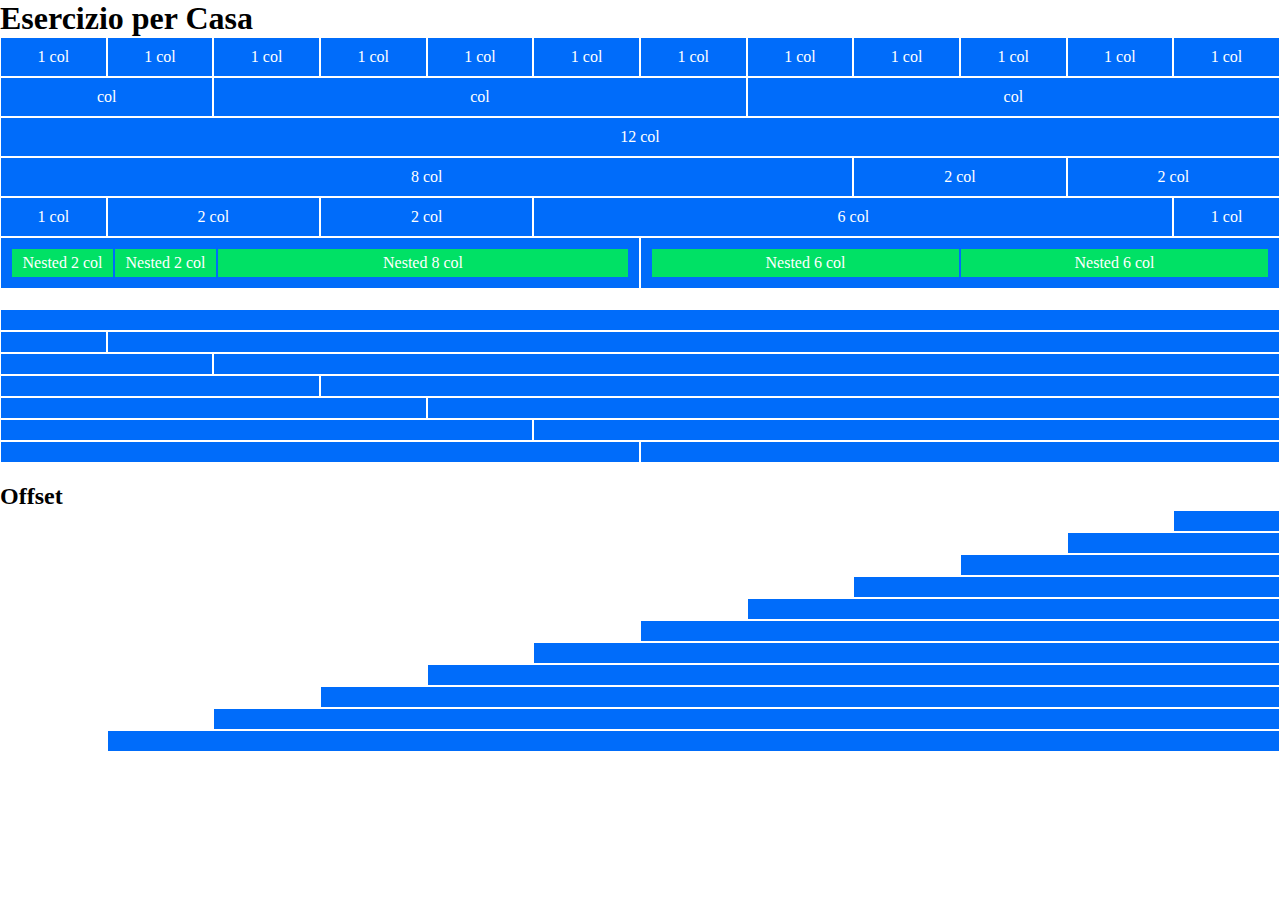
<file: index.html>
<!DOCTYPE html>
<html lang="en">
<head>
    <meta charset="UTF-8">
    <meta name="viewport" content="width=device-width, initial-scale=1.0">
    <title>12Bool</title>
    <link rel="stylesheet" href="./css/12bool.css">
    <link rel="stylesheet" href="./css/style.css">
</head>
<body>
    <header>
        <h1>Esercizio per Casa</h1>
    </header>
    <main>
        <div class="container">
            <div class="row">
                <div class="col-1">
                    <div class="content">1 col</div>
                </div>
                <div class="col-1">
                    <div class="content">1 col</div>
                </div>
                <div class="col-1">
                    <div class="content">1 col</div>
                </div>
                <div class="col-1">
                    <div class="content">1 col</div>
                </div>
                <div class="col-1">
                    <div class="content">1 col</div>
                </div>
                <div class="col-1">
                    <div class="content">1 col</div>
                </div>
                <div class="col-1">
                    <div class="content">1 col</div>
                </div>
                <div class="col-1">
                    <div class="content">1 col</div>
                </div>
                <div class="col-1">
                    <div class="content">1 col</div>
                </div>
                <div class="col-1">
                    <div class="content">1 col</div>
                </div>
                <div class="col-1">
                    <div class="content">1 col</div>
                </div>
                <div class="col-1">
                    <div class="content">1 col</div>
                </div>
            </div>
            <div class="row">
                <div class="col-2">
                    <div class="content">col</div>
                </div>
                <div class="col-5">
                    <div class="content">col</div>
                </div>
                <div class="col-5">
                    <div class="content">col</div>
                </div>
            </div>
            <div class="row">
                <div class="col-12">
                    <div class="content">12 col</div>
                </div>
            </div>
            <div class="row">
                <div class="col-8">
                    <div class="content">8 col</div>
                </div>
                <div class="col-2">
                    <div class="content">2 col</div>
                </div>
                <div class="col-2">
                    <div class="content">2 col</div>
                </div>
            </div>
            <div class="row">
                <div class="col-1">
                    <div class="content">1 col</div>
                </div>
                <div class="col-2">
                    <div class="content">2 col</div>
                </div>
                <div class="col-2">
                    <div class="content">2 col</div>
                </div>
                <div class="col-6">
                    <div class="content">6 col</div>
                </div>
                <div class="col-1">
                    <div class="content">1 col</div>
                </div>
            </div>
            <div class="row">
                <div class="col-6">
                    <div class="content">
                        <div class="col-2">
                            <div class="inner-col green">Nested 2 col</div>
                        </div>
                        <div class="col-2">
                            <div class="inner-col green">Nested 2 col</div>
                        </div>
                        <div class="col-8">
                            <div class="inner-col green">Nested 8 col</div>
                        </div>
                    </div>
                </div>
                <div class="col-6">
                    <div class="content">
                        <div class="col-6">
                            <div class="inner-col green">Nested 6 col</div>
                        </div>
                        <div class="col-6">
                            <div class="inner-col green">Nested 6 col</div>
                        </div>
                    </div>
                </div>
            </div>
        </div>
        <div class="container margin-20">
            <div class="row">
                <div class="col-12">
                    <div class="content"></div>
                </div>
            </div>
            <div class="row">
                <div class="col-1">
                    <div class="content"></div>
                </div>
                <div class="col-11">
                    <div class="content"></div>
                </div>
            </div>
            <div class="row">
                <div class="col-2">
                    <div class="content"></div>
                </div>
                <div class="col-10">
                    <div class="content"></div>
                </div>
            </div>
            <div class="row">
                <div class="col-3">
                    <div class="content"></div>
                </div>
                <div class="col-9">
                    <div class="content"></div>
                </div>
            </div>
            <div class="row">
                <div class="col-4">
                    <div class="content"></div>
                </div>
                <div class="col-8">
                    <div class="content"></div>
                </div>
            </div>
            <div class="row">
                <div class="col-5">
                    <div class="content"></div>
                </div>
                <div class="col-7">
                    <div class="content"></div>
                </div>
            </div>
            <div class="row">
                <div class="col-6">
                    <div class="content"></div>
                </div>
                <div class="col-6">
                    <div class="content"></div>
                </div>
            </div>
        </div>
        <h2>Offset</h2>
        <div class="container">
            <div class="row">
                <div class="col-1 col-offset-11">
                    <div class="content"></div>
                </div>
                <div class="col-2 col-offset-10">
                    <div class="content"></div>
                </div>
                <div class="col-3 col-offset-9">
                    <div class="content"></div>
                </div>
                <div class="col-4 col-offset-8">
                    <div class="content"></div>
                </div>
                <div class="col-5 col-offset-7">
                    <div class="content"></div>
                </div>
                <div class="col-6 col-offset-6">
                    <div class="content"></div>
                </div>
                <div class="col-7 col-offset-5">
                    <div class="content"></div>
                </div>
                <div class="col-8 col-offset-4">
                    <div class="content"></div>
                </div>
                <div class="col-9 col-offset-3">
                    <div class="content"></div>
                </div>
                <div class="col-10 col-offset-2">
                    <div class="content"></div>
                </div>
                <div class="col-11 col-offset-1">
                    <div class="content"></div>
                </div>
            </div>
        </div>
    </main>
</body>
</html>
</file>
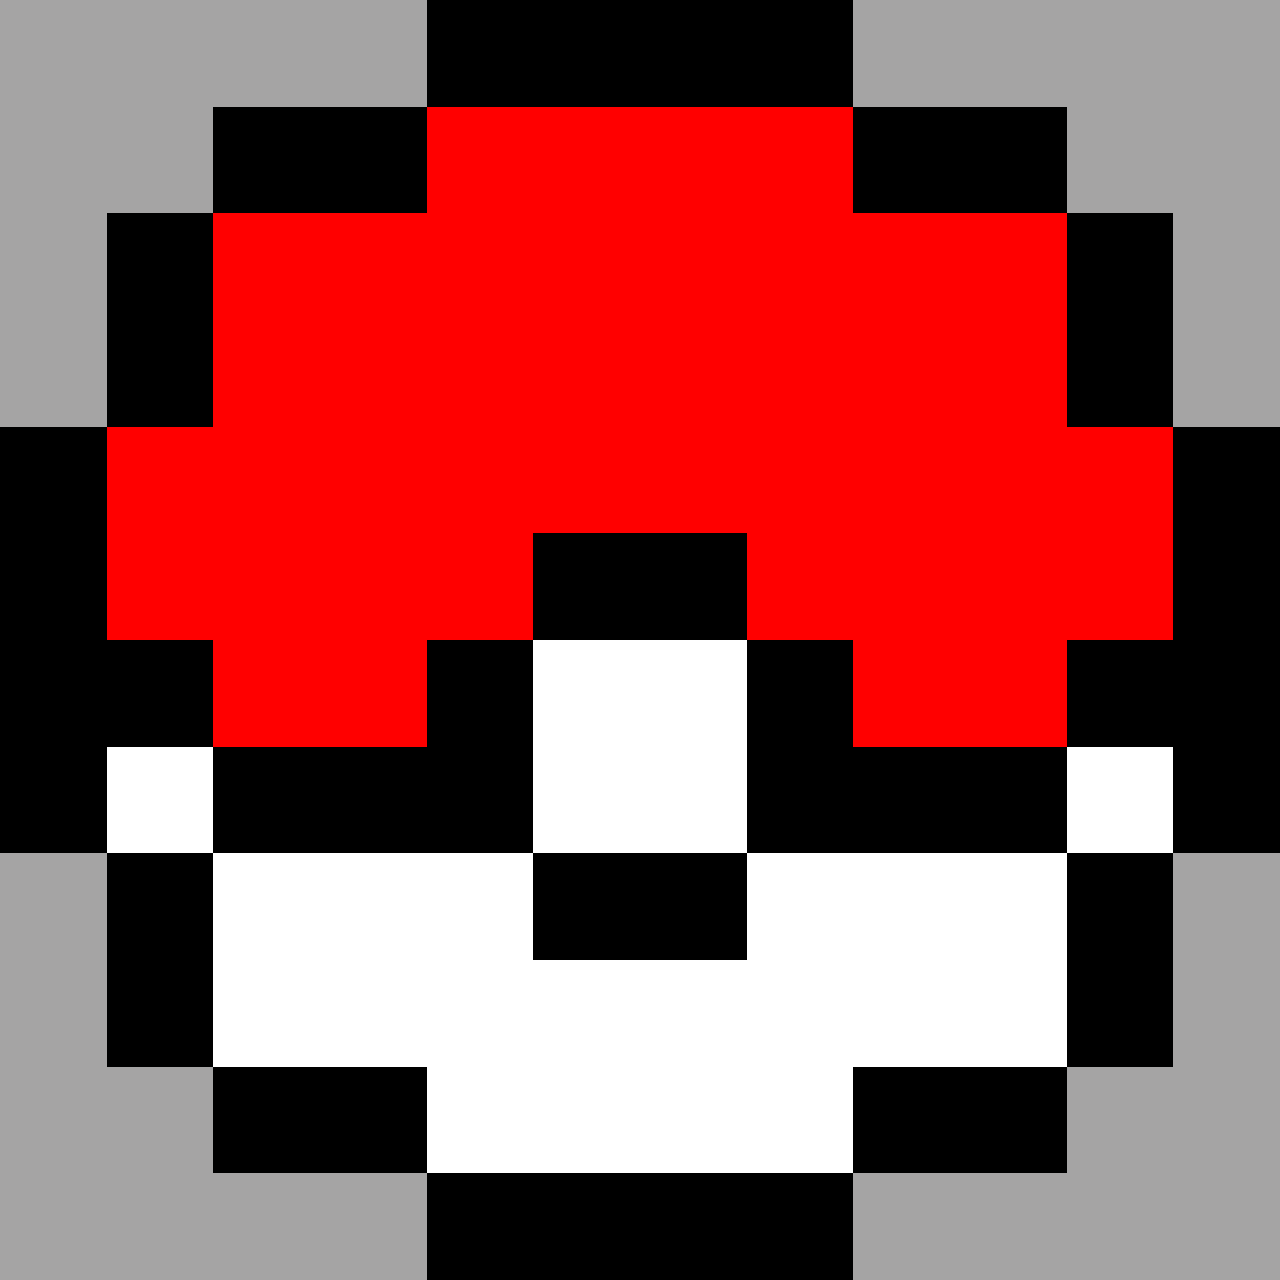
<file: bonus/index.htm>
<!DOCTYPE html>
<html lang="en">
<head>
    <meta charset="UTF-8">
    <meta name="viewport" content="width=device-width, initial-scale=1.0">
    <title>Pokeball</title>
    <link rel="stylesheet" href="../css/12bool.css">
    <link rel="stylesheet" href="./css/style.css">
</head>
<body>
    <div class="container">
        <div class="row">
            <div class="col-4 col-offset-4 black"></div>
        </div>
        <div class="row">
            <div class="col-2 col-offset-2 black"></div>
            <div class="col-4 col red"></div>
            <div class="col-2 black"></div>
        </div>
        <div class="row">
            <div class="col-1 col-offset-1 black"></div>
            <div class="col-8 red"></div>
            <div class="col-1 black"></div>
        </div>
        <div class="row">
            <div class="col-1 col-offset-1 black"></div>
            <div class="col-8 red"></div>
            <div class="col-1 black"></div>
        </div>
        <div class="row">
            <div class="col-1 black"></div>
            <div class="col-10 red"></div>
            <div class="col-1 black"></div>
        </div>
        <div class="row">
            <div class="col-1 black"></div>
            <div class="col-4 red"></div>
            <div class="col-2 black"></div>
            <div class="col-4 red"></div>
            <div class="col-1 black"></div>
        </div>
        <div class="row">
            <div class="col-2 black"></div>
            <div class="col-2 red"></div>
            <div class="col-1 black"></div>
            <div class="col-2 white"></div>
            <div class="col-1 black"></div>
            <div class="col-2 red"></div>
            <div class="col-2 black"></div>
        </div>
        <div class="row">
            <div class="col-1 black"></div>
            <div class="col-1 white"></div>
            <div class="col-3 black"></div>
            <div class="col-2 white"></div>
            <div class="col-3 black"></div>
            <div class="col-1 white"></div>
            <div class="col-1 black"></div>
        </div>
        <div class="row">
            <div class="col-1 col-offset-1 black"></div>
            <div class="col-3 white"></div>
            <div class="col-2 black"></div>
            <div class="col-3 white"></div>
            <div class="col-1 black"></div>
        </div>
        <div class="row">
            <div class="col-1 col-offset-1 black"></div>
            <div class="col-8 white"></div>
            <div class="col-1 black"></div>
        </div>
        <div class="row">
            <div class="col-2 col-offset-2 black"></div>
            <div class="col-4 white"></div>
            <div class="col-2 black"></div>
        </div>
        <div class="row">
            <div class="col-4 col-offset-4 black"></div>
        </div>
    </div>
</body>
</html>
</file>
<file: css/12bool.css>
* {
    margin: 0;
    padding: 0;
    box-sizing: border-box;
}

.container {
    max-width: 100%;
    margin: 0 auto;
}

.row {
    display: flex;
    flex-wrap: wrap;
}

.col-1 {
    flex-basis: calc((100% / 12) * 1);
    max-width: calc((100% / 12) * 1);
}

.col-2 {
    flex-basis: calc((100% / 12) * 2);
    max-width: calc((100% / 12) * 2);
}

.col-3 {
    flex-basis: calc((100% / 12) * 3);
    max-width: calc((100% / 12) * 3);
}

.col-4 {
    flex-basis: calc((100% / 12) * 4);
    max-width: calc((100% / 12) * 4);
}

.col-5 {
    flex-basis: calc((100% / 12) * 5);
    max-width: calc((100% / 12) * 5);
}

.col-6 {
    flex-basis: calc((100% / 12) * 6);
    max-width: calc((100% / 12) * 6);
}

.col-7 {
    flex-basis: calc((100% / 12) * 7);
    max-width: calc((100% / 12) * 7);
}

.col-8 {
    flex-basis: calc((100% / 12) * 8);
    max-width: calc((100% / 12) * 8);
}

.col-9 {
    flex-basis: calc((100% / 12) * 9);
    max-width: calc((100% / 12) * 9);
}

.col-10 {
    flex-basis: calc((100% / 12) * 10);
    max-width: calc((100% / 12) * 10);
}

.col-11 {
    flex-basis: calc((100% / 12) * 11);
    max-width: calc((100% / 12) * 11);
}

.col-12 {
    flex-basis: calc((100% / 12) * 12);
    max-width: calc((100% / 12) * 12);
}

/* OFFSET */ 
.col-offset-1 {
    margin-left: calc((100% / 12) * 1);
}

.col-offset-2 {
    margin-left: calc((100% / 12) * 2);
}

.col-offset-3 {
    margin-left: calc((100% / 12) * 3);
}

.col-offset-4 {
    margin-left: calc((100% / 12) * 4);
}

.col-offset-5 {
    margin-left: calc((100% / 12) * 5);
}

.col-offset-6 {
    margin-left: calc((100% / 12) * 6);
}

.col-offset-7 {
    margin-left: calc((100% / 12) * 7);
}

.col-offset-8 {
    margin-left: calc((100% / 12) * 8);
}

.col-offset-9 {
    margin-left: calc((100% / 12) * 9);
}

.col-offset-10 {
    margin-left: calc((100% / 12) * 10);
}

.col-offset-11 {
    margin-left: calc((100% / 12) * 11);
}

.col-offset-12 {
    margin-left: calc((100% / 12) * 12);
}
</file>
<file: css/style.css>
[class*="col-"] {
    display: flex;
}

.content {
    background-color: #006CFA;
    padding: 10px;
    width: 100%;
    margin: 1px;
    color: white;
    display: flex;
    justify-content: center;
    align-items: center;
}

.green {
    background-color: #00E165;
}

.margin-20 {
    margin: 20px 0px;
}

.inner-col {
    width: 100%;
    display: flex;
    justify-content: center;
    align-items: center;
    padding: 5px;
    margin: 1px;
}
</file>
<file: bonus/css/style.css>
body {
    background-color: rgb(165, 164, 164);
}

[class*="col-"] {
    height: calc(100vw / 12);
}


.black {
    background-color: black;
}

.red {
    background-color: red;
}

.white {
    background-color: white;
}
</file>
